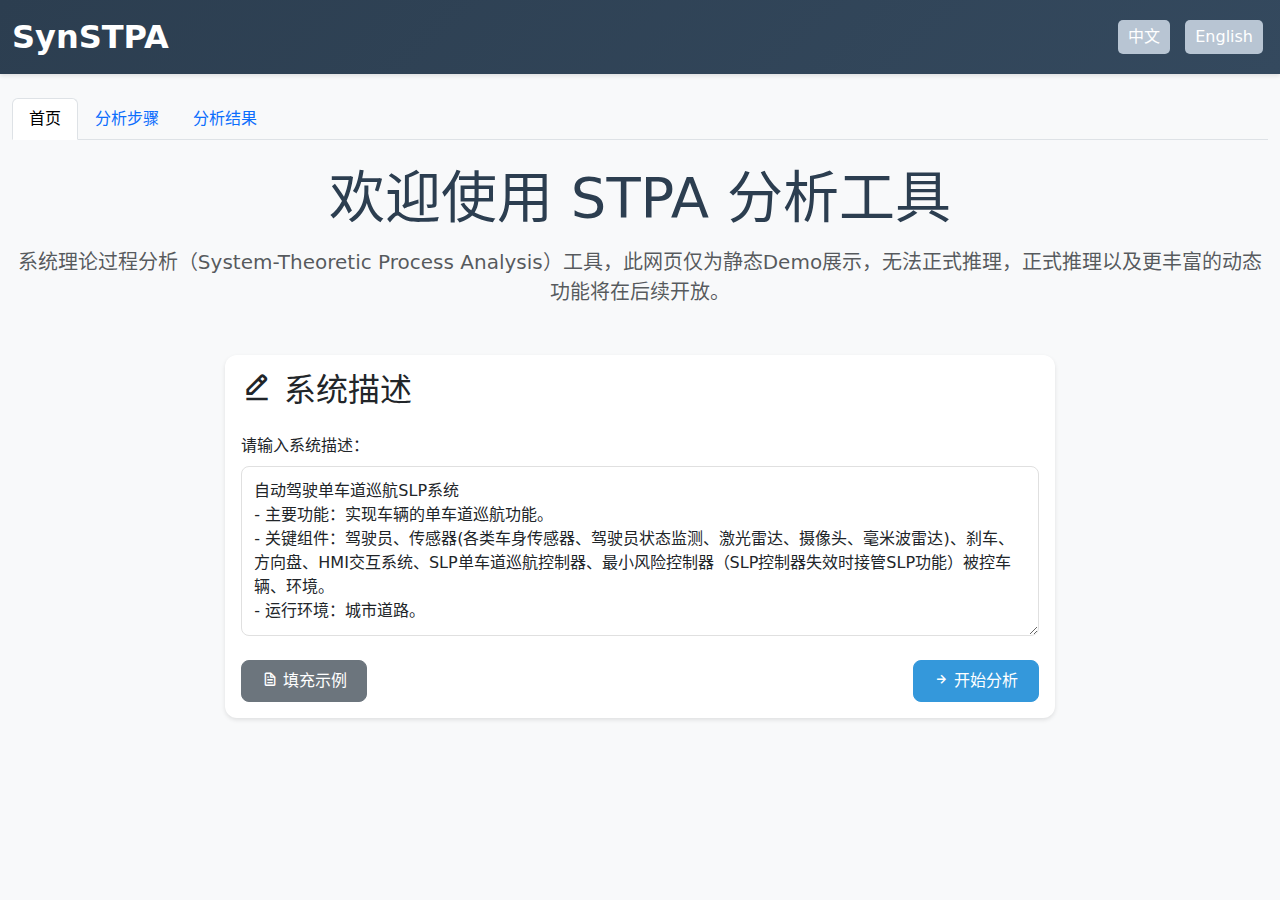
<file: index.html>
<!DOCTYPE html>
<html lang="zh-CN">
<head>
    <meta charset="UTF-8">
    <meta name="viewport" content="width=device-width, initial-scale=1.0">
    <title>SynSTPA:A new tool for STPA analyse</title>
    <link href="https://cdn.jsdelivr.net/npm/bootstrap@5.3.3/dist/css/bootstrap.min.css" rel="stylesheet">
    <link href="https://cdn.jsdelivr.net/npm/boxicons@2.1.4/css/boxicons.min.css" rel="stylesheet">
    <style>
        :root {
            --primary-color: #2c3e50;
            --secondary-color: #34495e;
            --accent-color: #3498db;
            --text-color: #2c3e50;
            --light-bg: #f8f9fa;
        }
        body { font-family: 'Segoe UI', system-ui, -apple-system, sans-serif; color: var(--text-color); background-color: var(--light-bg); }
        .navbar { background: linear-gradient(135deg, var(--primary-color), var(--secondary-color)) !important; box-shadow: 0 2px 4px rgba(0,0,0,0.1); }
        .navbar-brand { font-weight: 600; font-size: 2rem; }
        .list-group-item { border: none; margin-bottom: 0.8rem; border-radius: 8px !important; transition: all 0.3s ease; }
        .list-group-item:hover { background-color: var(--light-bg); transform: translateX(5px); }
        .list-group-item.active { background-color: var(--accent-color); border-color: var(--accent-color); }
        .card { border: none; border-radius: 12px; box-shadow: 0 4px 6px rgba(0,0,0,0.05); }
        .btn { border-radius: 8px; padding: 0.5rem 1.2rem; font-weight: 500; transition: all 0.3s ease; }
        .btn-primary { background-color: var(--accent-color); border-color: var(--accent-color); }
        .btn-primary:hover { background-color: #2980b9; border-color: #2980b9; transform: translateY(-2px); }
        .form-control { border-radius: 8px; border: 1px solid #e0e0e0; padding: 0.75rem; }
        .form-control:focus { border-color: var(--accent-color); box-shadow: 0 0 0 0.2rem rgba(52, 152, 219, 0.25); }
        .table { border-radius: 12px; overflow: hidden; box-shadow: 0 4px 6px rgba(0,0,0,0.05); }
        .table thead th { background-color: var(--primary-color); color: white; border: none; padding: 1rem; }
        .table tbody td { padding: 1rem; vertical-align: middle; }
        .alert { border-radius: 12px; border: none; box-shadow: 0 4px 6px rgba(0,0,0,0.05); }
        body { background-color: #f8f9fa; }
        #reflink button, #language-switch button { background-color: #b8c5d3; color: white; border: none; padding: 5px 10px; margin: 5px; border-radius: 5px; cursor: pointer; transition: background-color 0.3s; }
        #reflink button:hover, #language-switch button:hover { background-color: #0056b3; }
        .container { max-width: 1800px; }
        .card { box-shadow: 0 2px 4px rgba(0, 0, 0, 0.1); }
        textarea { resize: vertical; }
        #diagram svg { width: 100%; height: auto; }
        .table tr { cursor: pointer; }
        .list-group-item.active { background-color: #007bff; border-color: #007bff; color: white; }
        .table-responsive { overflow-x: auto; margin-bottom: 1rem; }
        .table { width: 100%; min-width: 1200px; font-size: 0.9rem; border-collapse: collapse; }
        .table th, .table td { white-space: normal; word-wrap: break-word; padding: 8px 12px; }
    </style>
</head>
<body>
    <nav class="navbar navbar-expand-lg navbar-dark">
        <div class="container">
            <a class="navbar-brand" href="#">SynSTPA</a>
            <div id="language-switch" class="ms-auto">
                <button onclick="switchLanguage('zh')">中文</button>
                <button onclick="switchLanguage('en')">English</button>
            </div>
        </div>
    </nav>

    <div class="container mt-4">
        <ul class="nav nav-tabs" id="mainTabs" role="tablist">
            <li class="nav-item" role="presentation">
                <button class="nav-link active" id="home-tab" data-bs-toggle="tab" data-bs-target="#home" type="button" role="tab">首页</button>
            </li>
            <li class="nav-item" role="presentation">
                <button class="nav-link" id="steps-tab" data-bs-toggle="tab" data-bs-target="#steps" type="button" role="tab">分析步骤</button>
            </li>
            <li class="nav-item" role="presentation">
                <button class="nav-link" id="results-tab" data-bs-toggle="tab" data-bs-target="#results" type="button" role="tab">分析结果</button>
            </li>
        </ul>

        <div class="tab-content" id="mainTabsContent">
            <!-- 首页内容 -->
            <div class="tab-pane fade show active" id="home" role="tabpanel">
                <div class="text-center mb-5 mt-4">
                    <h1 class="display-4 mb-3">欢迎使用 STPA 分析工具</h1>
                    <p class="lead text-muted">系统理论过程分析（System-Theoretic Process Analysis）工具，此网页仅为静态Demo展示，无法正式推理，正式推理以及更丰富的动态功能将在后续开放。
                    </p>
                </div>
                <div class="row justify-content-center">
                    <div class="col-md-8">
                        <div class="card">
                            <div class="card-body">
                                <h2 class="card-title mb-4"><i class='bx bx-edit-alt'></i> 系统描述</h2>
                                <form id="system-form">
                                    <div class="mb-4">
                                        <label for="system_description" class="form-label">请输入系统描述：</label>
                                        <textarea class="form-control" id="system_description" rows="6" placeholder="请详细描述系统的功能、组件和交互关系...">自动驾驶单车道巡航SLP系统
- 主要功能：实现车辆的单车道巡航功能。
- 关键组件：驾驶员、传感器(各类车身传感器、驾驶员状态监测、激光雷达、摄像头、毫米波雷达)、刹车、方向盘、HMI交互系统、SLP单车道巡航控制器、最小风险控制器（SLP控制器失效时接管SLP功能）被控车辆、环境。
- 运行环境：城市道路。</textarea>
                                    </div>
                                    <div class="d-flex justify-content-between">
                                        <button type="button" class="btn btn-secondary" onclick="fillExample()"><i class='bx bx-file'></i> 填充示例</button>
                                        <button type="button" class="btn btn-primary" onclick="startAnalysis()"><i class='bx bx-right-arrow-alt'></i> 开始分析</button>
                                    </div>
                                </form>
                            </div>
                        </div>
                    </div>
                </div>
            </div>

            <!-- 步骤内容 -->
            <div class="tab-pane fade" id="steps" role="tabpanel">
                <div class="mb-4">
                    <ul class="nav nav-pills mb-3" id="stepsPills" role="tablist">
                        <li class="nav-item" role="presentation">
                            <button class="nav-link active" id="step1-tab" data-bs-toggle="pill" data-bs-target="#step1" type="button" role="tab">步骤 1</button>
                        </li>
                        <li class="nav-item" role="presentation">
                            <button class="nav-link" id="step2-tab" data-bs-toggle="pill" data-bs-target="#step2" type="button" role="tab">步骤 2</button>
                        </li>
                        <li class="nav-item" role="presentation">
                            <button class="nav-link" id="step3-tab" data-bs-toggle="pill" data-bs-target="#step3" type="button" role="tab">步骤 3</button>
                        </li>
                        <li class="nav-item" role="presentation">
                            <button class="nav-link" id="step4-tab" data-bs-toggle="pill" data-bs-target="#step4" type="button" role="tab">步骤 4</button>
                        </li>
                        <li class="nav-item" role="presentation">
                            <button class="nav-link" id="step5-tab" data-bs-toggle="pill" data-bs-target="#step5" type="button" role="tab">步骤 5</button>
                        </li>
                        <li class="nav-item" role="presentation">
                            <button class="nav-link" id="step6-tab" data-bs-toggle="pill" data-bs-target="#step6" type="button" role="tab">步骤 6</button>
                        </li>
                    </ul>
                    <div class="tab-content" id="stepsPillsContent">
                        <!-- 步骤 1 -->
                        <div class="tab-pane fade show active" id="step1" role="tabpanel">
                            <div class="d-flex align-items-center mb-4 mt-4">
                                <div class="step-number me-3">
                                    <span class="badge bg-primary rounded-circle p-4" style="font-size: 2.0rem; min-width: 3.5rem; height: 4.0rem; display: flex; align-items: center; justify-content: center;">1</span>
                                </div>
                                <div>
                                    <h1 class="mb-1">定义系统目标和安全约束</h1>
                                    <p class="text-muted mb-0">分三步定义分析目的，系统可能出现的损失危害以及安全约束：1) 生成 Losses，2) 生成 Hazards，3) 生成 Safety Constraints。</p>
                                </div>
                            </div>
                            <div class="mb-4">
                                <div class="form-check form-switch">
                                    <input class="form-check-input" type="checkbox" id="include_table1" checked>
                                    <label class="form-check-label" for="include_table1"><i class='bx bx-table'></i> 生成相关表格</label>
                                </div>
                            </div>
                            <div class="mb-4">
                                <label for="result1" class="form-label"><i class='bx bx-edit'></i> 分析结果</label>
                                <textarea class="form-control" id="result1" rows="2" placeholder="......"></textarea>
                            </div>
                            <div class="mb-4">
                                <h3 class="mb-3"><i class='bx bx-analyse'></i> 生成分析</h3>
                                <div class="d-flex gap-3">
                                    <button type="button" class="btn btn-success" onclick="generateLosses()"><i class='bx bx-plus-circle'></i> 生成 Losses</button>
                                    <button type="button" class="btn btn-success" onclick="generateHazards()"><i class='bx bx-plus-circle'></i> 生成 Hazards</button>
                                    <button type="button" class="btn btn-success" onclick="generateConstraints()"><i class='bx bx-plus-circle'></i> 生成 Safety Constraints</button>
                                </div>
                            </div>
                            <!-- 示例表格 -->
                            <div class="mt-5">
                                <h4><i class='bx bx-example'></i> 步骤示例</h4>
                                <div class="card mt-3">
                                    <div class="card-body">
                                        <h5 class="card-title">Losses 示例</h5>
                                        <div class="table-responsive">
                                            <table class="table table-striped">
                                                <thead>
                                                    <tr>
                                                        <th>Loss ID</th>
                                                        <th>描述</th>
                                                    </tr>
                                                </thead>
                                                <tbody>
                                                    <tr>
                                                        <td>L1</td>
                                                        <td>车辆碰撞导致人员伤亡</td>
                                                    </tr>
                                                    <tr>
                                                        <td>L2</td>
                                                        <td>车辆关键部件损坏</td>
                                                    </tr>
                                                    <tr>
                                                        <td>L3</td>
                                                        <td>环境破坏或第三方财产损失</td>
                                                    </tr>
                                                </tbody>
                                            </table>
                                        </div>
                                    </div>
                                </div>
                            </div>
                        </div>

                        <!-- 步骤 2 -->
                        <div class="tab-pane fade" id="step2" role="tabpanel">
                            <div class="d-flex align-items-center mb-4 mt-4">
                                <div class="step-number me-3">
                                    <span class="badge bg-primary rounded-circle p-4" style="font-size: 2.0rem; min-width: 3.5rem; height: 4.0rem; display: flex; align-items: center; justify-content: center;">2</span>
                                </div>
                                <div>
                                    <h1 class="mb-1">建立控制架构</h1>
                                    <p class="text-muted mb-0">构建系统的控制架构图，识别控制器和受控过程。由于篇幅以及大模型原因，采用表格的形式展示！</p>
                                </div>
                            </div>
                            <div class="mb-4">
                                <h3 class="mb-3"><i class='bx bx-plus-circle'></i> 添加自定义控制行为</h3>
                                <div class="card">
                                    <div class="card-body">
                                        <div class="row">
                                            <div class="col-md-3 mb-3">
                                                <label for="custom_control_action" class="form-label">控制行为</label>
                                                <input type="text" class="form-control" id="custom_control_action" placeholder="例如：调整车速">
                                            </div>
                                            <div class="col-md-3 mb-3">
                                                <label for="custom_from" class="form-label">发出者</label>
                                                <input type="text" class="form-control" id="custom_from" placeholder="例如：SLP控制器">
                                            </div>
                                            <div class="col-md-3 mb-3">
                                                <label for="custom_to" class="form-label">目标</label>
                                                <input type="text" class="form-control" id="custom_to" placeholder="例如：刹车系统">
                                            </div>
                                            <div class="col-md-3 mb-3">
                                                <label for="custom_condition" class="form-label">发出条件</label>
                                                <input type="text" class="form-control" id="custom_condition" placeholder="例如：与前车距离小于安全阈值">
                                            </div>
                                        </div>
                                        <button type="button" class="btn btn-primary"><i class='bx bx-plus'></i> 添加控制行为</button>
                                    </div>
                                </div>
                            </div>
                            <!-- 示例表格 -->
                            <div class="mt-5">
                                <h4><i class='bx bx-example'></i> 步骤示例</h4>
                                <div class="card mt-3">
                                    <div class="card-body">
                                        <h5 class="card-title">控制行为示例</h5>
                                        <div class="table-responsive">
                                            <table class="table table-striped">
                                                <thead>
                                                    <tr>
                                                        <th>CA ID</th>
                                                        <th>控制行为</th>
                                                        <th>发出者</th>
                                                        <th>目标</th>
                                                        <th>条件</th>
                                                    </tr>
                                                </thead>
                                                <tbody>
                                                    <tr>
                                                        <td>CA1</td>
                                                        <td>调整巡航速度</td>
                                                        <td>SLP控制器</td>
                                                        <td>动力系统</td>
                                                        <td>根据前车速度动态调整</td>
                                                    </tr>
                                                    <tr>
                                                        <td>CA2</td>
                                                        <td>施加制动</td>
                                                        <td>SLP控制器</td>
                                                        <td>刹车系统</td>
                                                        <td>与前车距离小于安全阈值</td>
                                                    </tr>
                                                </tbody>
                                            </table>
                                        </div>
                                    </div>
                                </div>
                            </div>
                        </div>

                        <!-- 步骤 3-6 结构类似，此处省略 -->
                        <div class="tab-pane fade" id="step3" role="tabpanel">
                            <div class="d-flex align-items-center mb-4 mt-4">
                                <div class="step-number me-3">
                                    <span class="badge bg-primary rounded-circle p-4" style="font-size: 2.0rem; min-width: 3.5rem; height: 4.0rem; display: flex; align-items: center; justify-content: center;">3</span>
                                </div>
                                <div>
                                    <h1 class="mb-1">不安全控制行为识别</h1>
                                    <p class="text-muted mb-0">识别可能导致危害的不安全控制行为。</p>
                                </div>
                            </div>
                            <div class="mb-4">
                                <label for="result3" class="form-label"><i class='bx bx-edit'></i> 分析结果</label>
                                <textarea class="form-control" id="result3" rows="2" placeholder="......"></textarea>
                            </div>
                            <div class="mb-4">
                                <h3 class="mb-3"><i class='bx bx-analyse'></i> 生成分析</h3>
                                <div class="d-flex gap-3">
                                    <button type="button" class="btn btn-success" onclick="generateUnsafeControls()"><i class='bx bx-plus-circle'></i> 生成不安全控制行为</button>
                                </div>
                            </div>
                            <!-- 示例表格 -->
                            <div class="mt-5">
                                <h4><i class='bx bx-example'></i> 步骤示例</h4>
                                <div class="card mt-3">
                                    <div class="card-body">
                                        <h5 class="card-title">不安全控制行为示例</h5>
                                        <div class="table-responsive">
                                            <table class="table table-striped">
                                                <thead>
                                                    <tr>
                                                        <th>UCA ID</th>
                                                        <th>控制行为</th>
                                                        <th>不安全模式</th>
                                                        <th>导致危害</th>
                                                    </tr>
                                                </thead>
                                                <tbody>
                                                    <tr>
                                                        <td>UCA1</td>
                                                        <td>施加制动</td>
                                                        <td>制动不足</td>
                                                        <td>车辆碰撞</td>
                                                    </tr>
                                                    <tr>
                                                        <td>UCA2</td>
                                                        <td>车道保持</td>
                                                        <td>未及时纠正车道偏离</td>
                                                        <td>车辆侧翻</td>
                                                    </tr>
                                                </tbody>
                                            </table>
                                        </div>
                                    </div>
                                </div>
                            </div>
                        </div>

                        <div class="tab-pane fade" id="step4" role="tabpanel">
                            <div class="d-flex align-items-center mb-4 mt-4">
                                <div class="step-number me-3">
                                    <span class="badge bg-primary rounded-circle p-4" style="font-size: 2.0rem; min-width: 3.5rem; height: 4.0rem; display: flex; align-items: center; justify-content: center;">4</span>
                                </div>
                                <div>
                                    <h1 class="mb-1">危害以及风险评估</h1>
                                    <p class="text-muted mb-0">分析其严重性和可控性，确认是否可以接受。</p>
                                </div>
                            </div>
                            <!-- 步骤4内容和示例 -->
                        </div>

                        <div class="tab-pane fade" id="step5" role="tabpanel">
                            <div class="d-flex align-items-center mb-4 mt-4">
                                <div class="step-number me-3">
                                    <span class="badge bg-primary rounded-circle p-4" style="font-size: 2.0rem; min-width: 3.5rem; height: 4.0rem; display: flex; align-items: center; justify-content: center;">5</span>
                                </div>
                                <div>
                                    <h1 class="mb-1">致因因素识别</h1>
                                    <p class="text-muted mb-0">深入分析导致不安全控制行为的各种诱因。</p>
                                </div>
                            </div>
                            <!-- 步骤5内容和示例 -->
                        </div>

                        <div class="tab-pane fade" id="step6" role="tabpanel">
                            <div class="d-flex align-items-center mb-4 mt-4">
                                <div class="step-number me-3">
                                    <span class="badge bg-primary rounded-circle p-4" style="font-size: 2.0rem; min-width: 3.5rem; height: 4.0rem; display: flex; align-items: center; justify-content: center;">6</span>
                                </div>
                                <div>
                                    <h1 class="mb-1">安全需求与触发条件汇总</h1>
                                    <p class="text-muted mb-0">汇总所有安全需求与触发条件。</p>
                                </div>
                            </div>
                            <!-- 步骤6内容和示例 -->
                        </div>
                    </div>
                </div>
            </div>

            <!-- 结果内容 -->
            <div class="tab-pane fade" id="results" role="tabpanel">
                <div class="d-flex align-items-center mb-4 mt-4">
                    <div class="me-3"><i class='bx bx-check-circle text-success' style="font-size: 2.5rem;"></i></div>
                    <div>
                        <h1 class="mb-1">分析完成</h1>
                        <p class="text-muted mb-0">以下是 STPA 分析的结果</p>
                    </div>
                </div>
                <div class="row">
                    <div class="col-md-12 mb-4">
                        <div class="card">
                            <div class="card-body">
                                <h2 class="card-title mb-3"><i class='bx bx-info-circle'></i> 系统描述</h2>
                                <p class="card-text">自动驾驶单车道巡航SLP系统 - 主要功能：实现车辆的单车道巡航功能。关键组件：驾驶员、传感器、刹车、方向盘、HMI交互系统、SLP控制器等。</p>
                            </div>
                        </div>
                    </div>
                    <div class="col-md-12">
                        <div class="card">
                            <div class="card-body">
                                <h2 class="card-title mb-3"><i class='bx bx-analyse'></i> 分析结果</h2>
                                <div class="accordion" id="resultsAccordion">
                                    <div class="accordion-item">
                                        <h3 class="accordion-header"><button class="accordion-button" type="button" data-bs-toggle="collapse" data-bs-target="#step1Collapse">步骤 1：系统级危害分析</button></h3>
                                        <div id="step1Collapse" class="accordion-collapse collapse show">
                                            <div class="accordion-body">
                                                <div class="mb-4">
                                                    <h4 class="mb-3"><i class='bx bx-error'></i> 系统可能损失 (Losses)</h4>
                                                    <div class="table-responsive">
                                                        <table class="table table-hover">
                                                            <thead><tr><th>Loss ID</th><th>Description</th></tr></thead>
                                                            <tbody>
                                                                <tr><td><span class="badge bg-primary">L1</span></td><td>人员伤亡</td></tr>
                                                                <tr><td><span class="badge bg-primary">L2</span></td><td>车辆损坏</td></tr>
                                                            </tbody>
                                                        </table>
                                                    </div>
                                                </div>
                                            </div>
                                        </div>
                                    </div>
                                </div>
                            </div>
                        </div>
                    </div>
                </div>
            </div>
        </div>
    </div>

    <script src="https://cdn.jsdelivr.net/npm/bootstrap@5.3.3/dist/js/bootstrap.bundle.min.js"></script>
    <script>
        function fillExample() {
            const example = `自动驾驶单车道巡航SLP系统
- 主要功能：实现车辆的单车道巡航功能。
- 关键组件：驾驶员、传感器(各类车身传感器、驾驶员状态监测、激光雷达、摄像头、毫米波雷达)、刹车、方向盘、HMI交互系统、SLP单车道巡航控制器、最小风险控制器（SLP控制器失效时接管SLP功能）被控车辆、环境。
- 运行环境：城市道路。`;
            document.getElementById('system_description').value = example;
        }
        function startAnalysis() {
            alert('分析已开始，请在步骤标签页查看结果');
            const tab = new bootstrap.Tab(document.getElementById('steps-tab'));
            tab.show();
        }
        function switchLanguage(lang) {
            alert('语言切换功能已触发：' + lang);
        }
        function generateLosses() {
            document.getElementById('result1').value = '已生成Losses: 车辆碰撞导致人员伤亡、车辆关键部件损坏、环境破坏或第三方财产损失';
            // 显示示例表格
            const exampleTable = document.createElement('div');
            exampleTable.className = 'card mt-3';
            exampleTable.innerHTML = `
                <div class="card-body">
                    <h5 class="card-title">生成的Losses结果</h5>
                    <div class="table-responsive">
                        <table class="table table-striped">
                            <thead>
                                <tr>
                                    <th>Loss ID</th>
                                    <th>描述</th>
                                </tr>
                            </thead>
                            <tbody>
                                <tr>
                                    <td>L1</td>
                                    <td>车辆碰撞导致人员伤亡</td>
                                </tr>
                                <tr>
                                    <td>L2</td>
                                    <td>车辆关键部件损坏</td>
                                </tr>
                                <tr>
                                    <td>L3</td>
                                    <td>环境破坏或第三方财产损失</td>
                                </tr>
                            </tbody>
                        </table>
                    </div>
                </div>
            `;
            document.getElementById('step1').appendChild(exampleTable);
        }
        function generateHazards() {
            document.getElementById('result1').value += '\n已生成Hazards: 车辆间距离过近、车速过高、系统失效未切换到最小风险状态';
        }
        function generateConstraints() {
            document.getElementById('result1').value += '\n已生成Safety Constraints: 确保与前车保持安全距离、确保车速不超过道路限制、确保系统失效时能切换到最小风险状态';
        }
        function generateHARA() {
            document.getElementById('result4').value = '已生成HARA评估结果: 车辆碰撞(不可接受)、系统失效(高风险)';
        }
        function generateCausalFactors() {
            document.getElementById('result5').value = '已生成致因因素: 传感器故障、算法缺陷、环境干扰、人为误操作';
        }
        function generateUnsafeControls() {
            document.getElementById('result3').value = '已生成不安全控制行为: UCA1-制动不足、UCA2-转向延迟、UCA3-加速不当、UCA4-系统无响应';
        }
        function generateSafetyRequirements() {
            document.getElementById('result6').value = '已生成安全需求: SR1-距离监测、SR2-系统冗余、SR3-环境适应性、SR4-人机交互';
        }
    </script>
</body>
</html>
</file>
